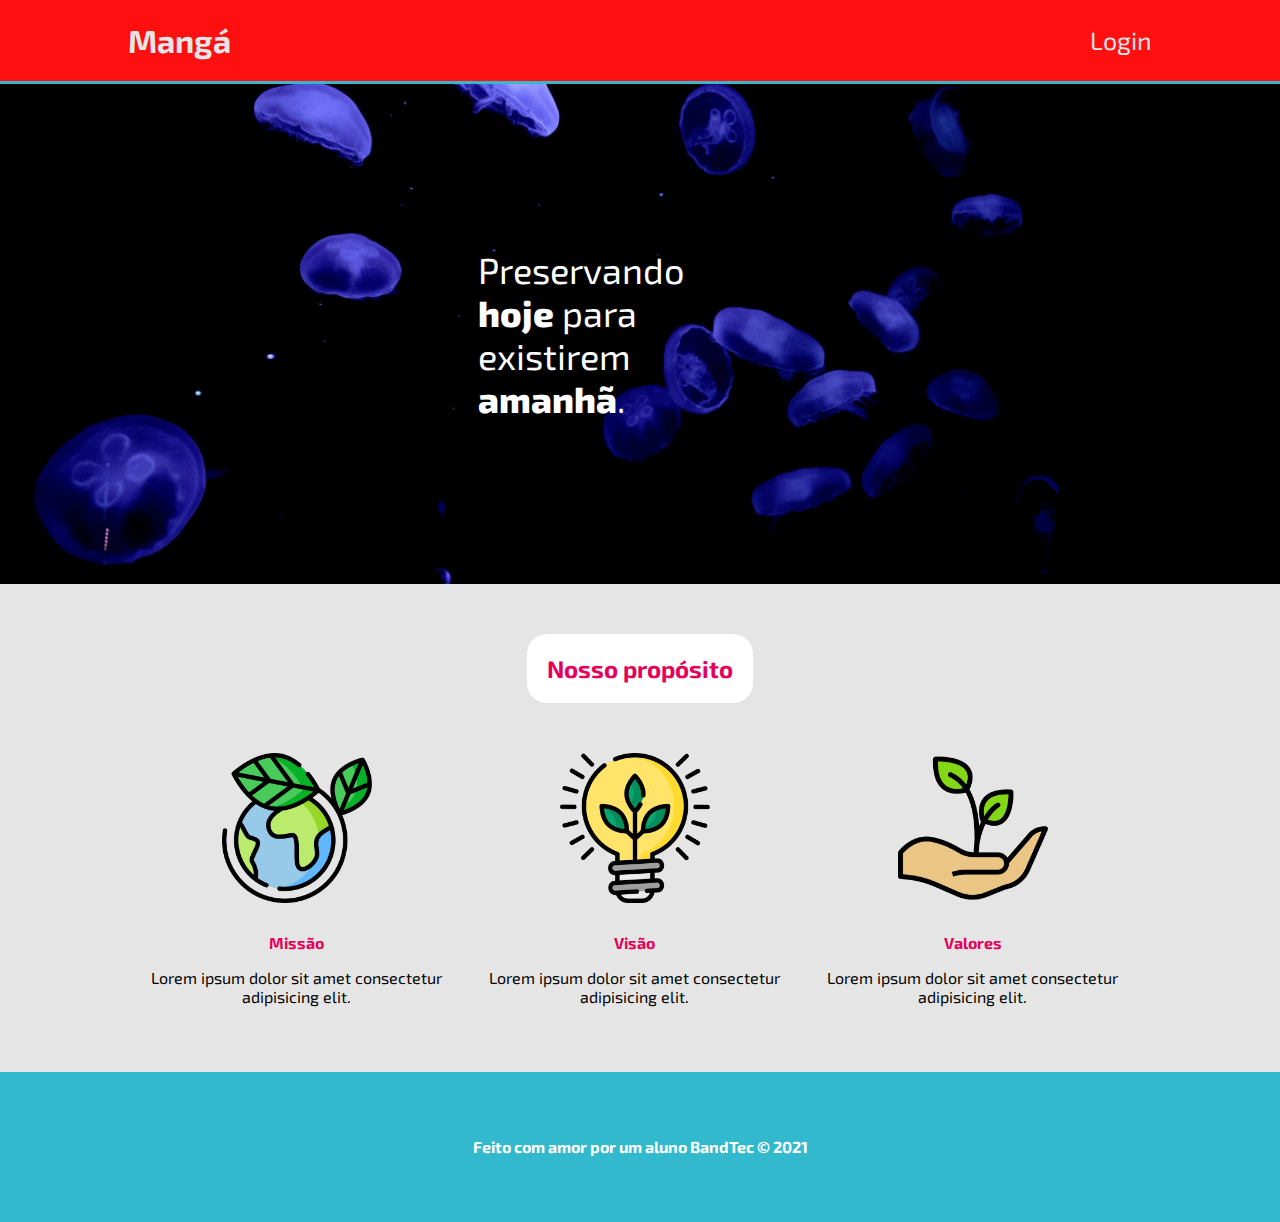
<file: Nova pasta/Nova pasta/api-site/public/index.html>
<!DOCTYPE html>
<html lang="en">

<head>
    <meta charset="UTF-8">
    <meta http-equiv="X-UA-Compatible" content="IE=edge">
    <meta name="viewport" content="width=device-width, initial-scale=1.0">

    <title>AcquaTec | Página Inicial</title>

    <script src="./js/funcoes.js"></script>

    <!-- <link rel="icon" href="./assets/icon/favicon.ico"> -->
    <link rel="stylesheet" href="./css/style.css">
    <link rel="preconnect" href="https://fonts.gstatic.com">
    <link
        href="https://fonts.googleapis.com/css2?family=Exo+2:ital,wght@0,100;0,200;0,300;0,400;0,500;0,600;0,700;0,800;0,900;1,100;1,200;1,300;1,400;1,500;1,600;1,700;1,800;1,900&display=swap"
        rel="stylesheet">
</head>

<body>
    <div class="header">
        <div class="container">
            <h1>Mangá</h1>
            <ul class="navbar">
                <li>
                    <a href="./login.html">Login</a>
                </li>
            </ul>
        </div>
    </div>

    <div class="banner">
        <div class="container">
            <p>
                Preservando <span>hoje</span> para existirem <span>amanhã</span>.
            </p>
        </div>
    </div>

    <div class="social">
        <div class="container">

            <div class="titulo">
                <h2>Nosso propósito</h2>
            </div>
            <div class="boxes">
                <div class="box">
                    <img src="./assets/imgs/planet-earth_color.png" alt="icone da missão">
                    <h4>Missão</h4>
                    <p>Lorem ipsum dolor sit amet consectetur adipisicing elit.</p>
                </div>

                <div class="box">
                    <img src="./assets/imgs/lightbulb_color.png" alt="icone da visão">
                    <h4>Visão</h4>
                    <p>Lorem ipsum dolor sit amet consectetur adipisicing elit.</p>
                </div>

                <div class="box">
                    <img src="./assets/imgs/growth_color.png" alt="icone dos valores">
                    <h4>Valores</h4>
                    <p>Lorem ipsum dolor sit amet consectetur adipisicing elit.</p>
                </div>
            </div>
        </div>


    </div>

    <div class="footer">
        <div class="container">
            <h4>Feito com amor por um aluno BandTec &copy; 2021</h4>
        </div>
    </div>
</body>

</html>
</file>
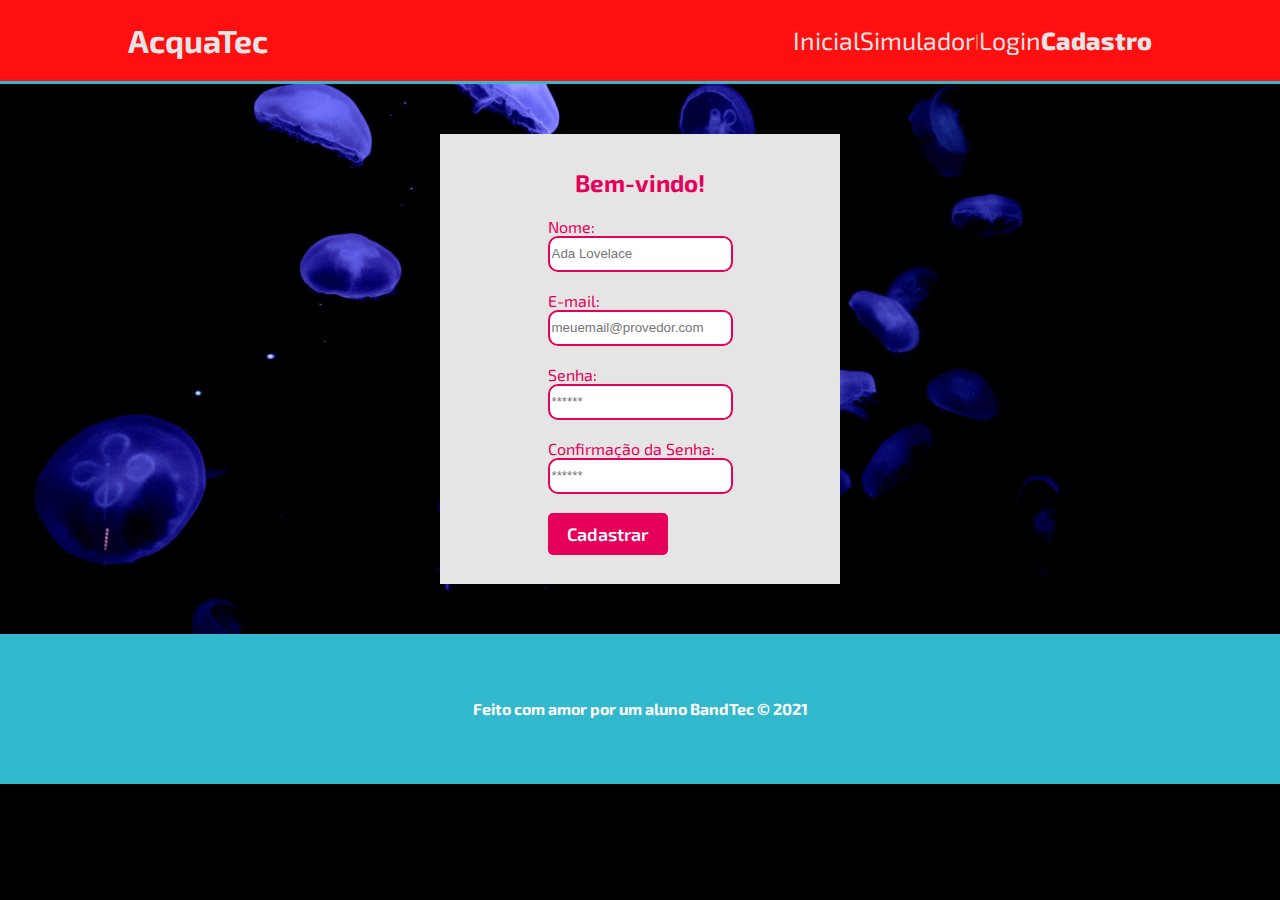
<file: Nova pasta/Nova pasta/api-site/public/cadastro.html>
<!DOCTYPE html>
<html lang="pt-br">

<head>
    <meta charset="UTF-8">
    <meta http-equiv="X-UA-Compatible" content="IE=edge">
    <meta name="viewport" content="width=device-width, initial-scale=1.0">

    <title>AcquaTec | Cadastro</title>


    <script src="./js/funcoes.js"></script>


    <!-- <link rel="icon" href="./assets/icon/favicon.ico"> -->
    <link rel="stylesheet" href="./css/style.css">
    <link rel="preconnect" href="https://fonts.gstatic.com">
    <link
        href="https://fonts.googleapis.com/css2?family=Exo+2:ital,wght@0,100;0,200;0,300;0,400;0,500;0,600;0,700;0,800;0,900;1,100;1,200;1,300;1,400;1,500;1,600;1,700;1,800;1,900&display=swap"
        rel="stylesheet">
</head>

<body>

    <!--header inicio-->
    <div class="header">
        <div class="container">
            <h1>AcquaTec</h1>
            <ul class="navbar">
                <li>
                    <a href="./index.html">
                        Inicial
                    </a>
                </li>
                <li>
                    <a href="./simulador.html">Simulador</a>
                </li>
                <li>|</li>
                <li>
                    <a href="./login.html">Login</a>
                </li>
                <li class="agora">
                    <a href="./cadastro.html">Cadastro</a>
                </li>
            </ul>
        </div>
    </div>
    <!--header fim-->

    <div class="banner-login ">
        <div class="container ">
            <div class="card medio">
                <h2>Bem-vindo!</h2>
                <div class="formulario">
                    <div id="form_cadastro">
                        Nome:
                        <br>
                        <input id="nome_input" type="text" placeholder="Ada Lovelace">
                        <br>
                        <br>
                        E-mail:
                        <br>
                        <input id="email_input" type="text" placeholder="meuemail@provedor.com">
                        <br>
                        <br>
                        Senha:
                        <br>
                        <input id="senha_input" type="password" placeholder="******">
                        <br>
                        <br>
                        Confirmação da Senha:
                        <br>
                        <input id="confirmacao_senha_input" type="password" placeholder="******">
                        <br>
                        <br>
                        <button class="btn" onclick="cadastrar()">Cadastrar</button>
                    </div>
                </div>
                <div id="div_aguardar" class="loading-div">
                    <img src="./assets/circle-loading.gif" id="loading-gif">
                </div>

                <div id="div_erros_login">

                </div>
            </div>
        </div>
    </div>

    <!--footer inicio-->
    <div class="footer">
        <div class="container">
            <h4>Feito com amor por um aluno BandTec &copy; 2021</h4>
        </div>
    </div>
    <!--footer fim-->


</body>

</html>

<script>

    function cadastrar() {
        aguardar();

        var nomeVar = nome_input.value;
        var emailVar = email_input.value;
        var senhaVar = senha_input.value;
        var confirmacaoSenhaVar = confirmacao_senha_input.value;

        if (nomeVar == "" || emailVar == "" || senhaVar == "" || confirmacaoSenhaVar == "") {

            window.alert("Preencha todos os campos para prosseguir!");
            if (nomeVar == "") {
                console.log('nome está em branco')
            }
            if (emailVar == "") {
                console.log('email está em branco')
            }
            if (senhaVar == "") {
                console.log('senha está em branco')
            }
            if (confirmacaoSenhaVar == "") {
                console.log('confirmacaoSenha está em branco')
            }
            finalizarAguardar();
            return false;
        }

        if (emailVar.indexOf("@") == -1 || emailVar.indexOf(".com") == -1) {
            window.alert("Ops, e-mail inválido! Verifique e tente novamente.");
            finalizarAguardar();
            return false;
        }

        if (senhaVar != confirmacaoSenhaVar) {
            window.alert("As senhas inseridas devem ser iguais para prosseguir!");
            finalizarAguardar();
            return false;
        }

        fetch("/usuarios/cadastrar", {
            method: "POST",
            headers: {
                "Content-Type": "application/json"
            },
            body: JSON.stringify({
                nomeServer: nomeVar,
                emailServer: emailVar,
                senhaServer: senhaVar
            })
        }).then(function (resposta) {

            console.log("resposta: ", resposta);

            if (resposta.ok) {
                window.alert("Cadastro realizado com sucesso!");
                window.location = "login.html";
                limparFormulario();
                finalizarAguardar();
            } else {
                throw ("Houve um erro ao tentar realizar o cadastro!");
            }
        }).catch(function (resposta) {
            console.log(`#ERRO: ${resposta}`);
            finalizarAguardar();
        });

        return false;
    }

</script>
</file>
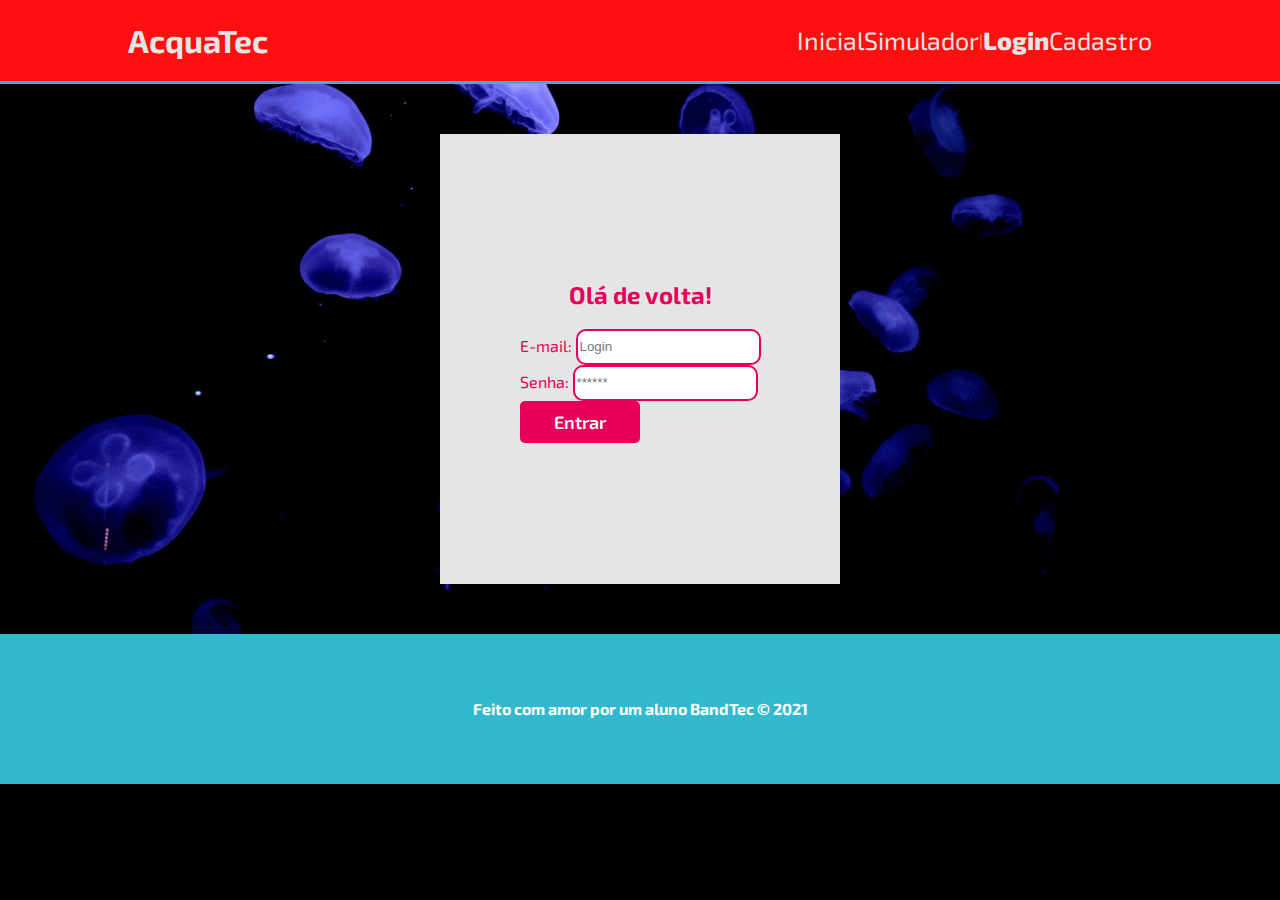
<file: Nova pasta/Nova pasta/api-site/public/login.html>
<!DOCTYPE html>
<html lang="pt-br">

<head>
    <meta charset="UTF-8">
    <meta http-equiv="X-UA-Compatible" content="IE=edge">
    <meta name="viewport" content="width=device-width, initial-scale=1.0">

    <title>AcquaTec | Login</title>

    <script src="./js/funcoes.js"></script>

    <!-- <link rel="icon" href="./assets/icon/favicon.ico"> -->
    <link rel="stylesheet" href="./css/style.css">
    <link rel="preconnect" href="https://fonts.gstatic.com">
    <link
        href="https://fonts.googleapis.com/css2?family=Exo+2:ital,wght@0,100;0,200;0,300;0,400;0,500;0,600;0,700;0,800;0,900;1,100;1,200;1,300;1,400;1,500;1,600;1,700;1,800;1,900&display=swap"
        rel="stylesheet">
</head>

<body>

    <!--Header-->

    <div class="header">
        <div class="container">
            <h1>AcquaTec</h1>
            <ul class="navbar">
                <li>
                    <a href="./index.html">
                        Inicial
                    </a>
                </li>
                <li>
                    <a href="./simulador.html">Simulador</a>
                </li>
                <li>|</li>
                <li class="agora">
                    <a href="./login.html">Login</a>
                </li>
                <li>
                    <a href="./cadastro.html">Cadastro</a>
                </li>
            </ul>
        </div>
    </div>


    <div class="banner-login">
        <div class="container">
            <div class="card medio">
                <h2>Olá de volta!</h2>
                <div class="formulario">
                    <div>
                        E-mail:
                        <input id="email_input" type="text" placeholder="Login">
                        <br>
                        Senha:
                        <input id="senha_input" type="password" placeholder="******">
                        <br>
                        <button class="btn" onclick="entrar()">Entrar</button>
                    </div>


                </div>

                <div id="div_aguardar" class="loading-div">
                    <img src="./assets/circle-loading.gif" id="loading-gif">
                </div>

                <div id="div_erros_login">

                </div>
            </div>
        </div>
    </div>

    <!--footer inicio-->
    <div class="footer">
        <div class="container">
            <h4>Feito com amor por um aluno BandTec &copy; 2021</h4>
        </div>
    </div>

</body>

</html>

<script>
    function entrar() {
        aguardar();

        var emailVar = email_input.value;
        var senhaVar = senha_input.value;

        console.log("FORM LOGIN: ", emailVar);
        console.log("FORM SENHA: ", senhaVar);

        // TODO: VERIFICAR AS VALIDAÇÕES QUE ELES ESTÃO APRENDENDO EM ALGORITMOS 
        if (emailVar == "" || senhaVar == "") {
            window.alert("Preencha todos os campos para prosseguir!");
            finalizarAguardar();
            return false;
        }

        if (emailVar.indexOf("@") == -1 || emailVar.indexOf(".com") == -1) {
            window.alert("Ops, e-mail inválido! Verifique e tente novamente.");
            finalizarAguardar();
            return false;
        }

        fetch("/usuarios/autenticar", {
            method: "POST",
            headers: {
                "Content-Type": "application/json"
            },
            body: JSON.stringify({
                emailServer: emailVar,
                senhaServer: senhaVar
            })
        }).then(function (resposta) {
            console.log("ESTOU NO THEN DO entrar()!")

            if (resposta.ok) {
                console.log(resposta);

                resposta.json().then(json => {
                    console.log(json);
                    console.log(JSON.stringify(json));

                    sessionStorage.EMAIL_USUARIO = json.email;
                    sessionStorage.NOME_USUARIO = json.nome;
                    sessionStorage.ID_USUARIO = json.id;

                    setTimeout(function () {
                        window.location = "./dashboard/cards.html";
                    }, 1000); // apenas para exibir o loading

                });

            } else {

                console.log("Houve um erro ao tentar realizar o login!");

                resposta.text().then(texto => {
                    console.error(texto);
                    finalizarAguardar(texto);
                });
            }

        }).catch(function (erro) {
            console.log(erro);
        })

        return false;
    }

</script>
</file>
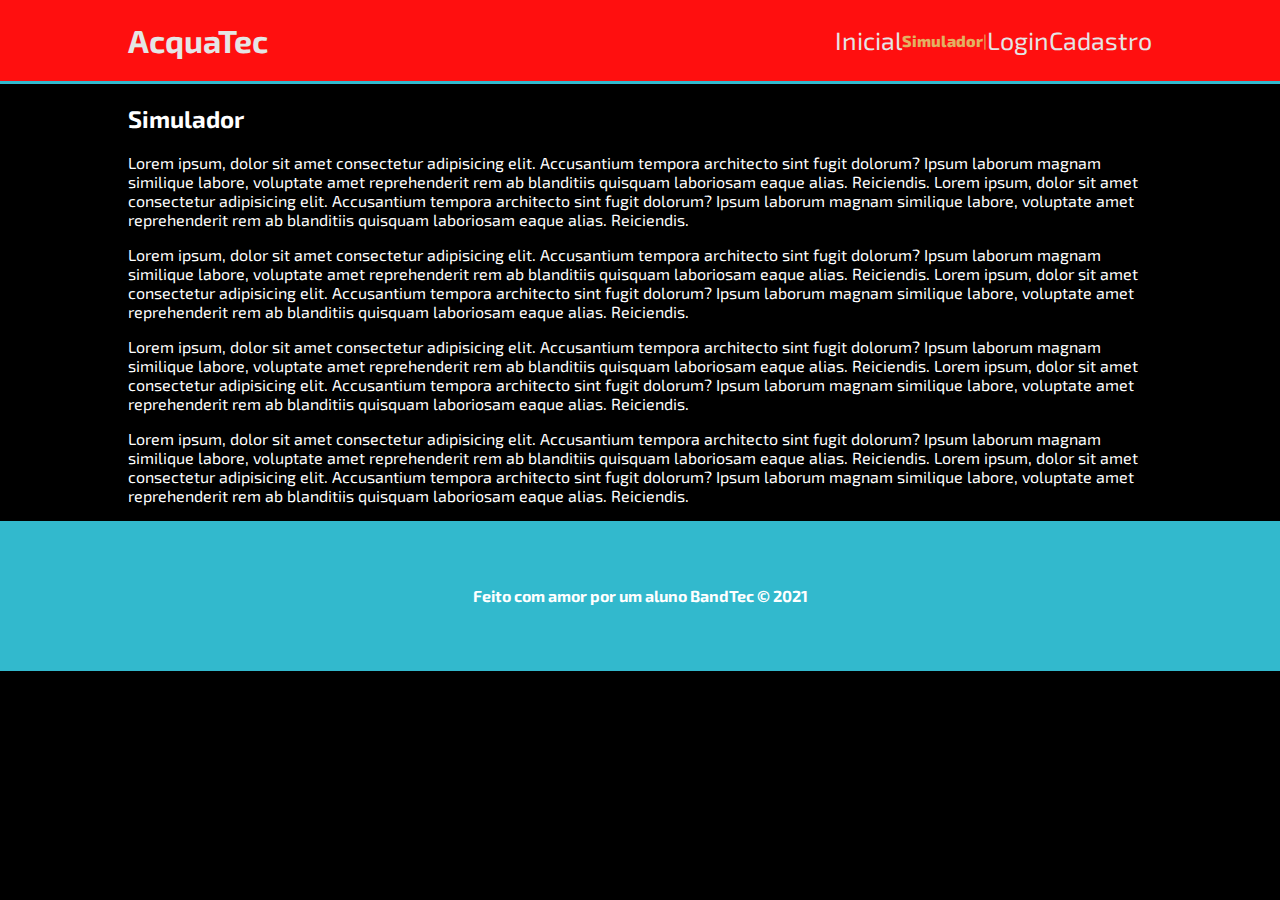
<file: Nova pasta/Nova pasta/api-site/public/simulador.html>
<!DOCTYPE html>
<html lang="pt-br">

<head>
    <meta charset="UTF-8">
    <meta http-equiv="X-UA-Compatible" content="IE=edge">
    <meta name="viewport" content="width=device-width, initial-scale=1.0">

    <title>AcquaTec | Simulador</title>

    <script src="./js/funcoes.js"></script>

    <!-- <link rel="icon" href="./assets/icon/favicon.ico"> -->
    <link rel="stylesheet" href="./css/style.css">
    <link rel="preconnect" href="https://fonts.gstatic.com">
    <link
        href="https://fonts.googleapis.com/css2?family=Exo+2:ital,wght@0,100;0,200;0,300;0,400;0,500;0,600;0,700;0,800;0,900;1,100;1,200;1,300;1,400;1,500;1,600;1,700;1,800;1,900&display=swap"
        rel="stylesheet">
</head>

<body>

    <!--header inicio-->
    <div class="header">
        <div class="container">
            <h1>AcquaTec</h1>
            <ul class="navbar">
                <li>
                    <a href="./index.html">Inicial</a>
                </li>
                <li class="agora">Simulador</li>
                <li>|</li>
                <li>
                    <a href="./login.html">Login</a>
                </li>
                <li>
                    <a href="./login.html">Cadastro</a>
                </li>
            </ul>
        </div>
    </div>


    <!-- simulador inicio -->
    <div class="simulador">
        <div class="container">
            <h2>Simulador</h2>
            <p>Lorem ipsum, dolor sit amet consectetur adipisicing elit. Accusantium tempora architecto sint fugit
                dolorum? Ipsum laborum magnam similique labore, voluptate amet reprehenderit rem ab blanditiis quisquam
                laboriosam eaque alias. Reiciendis. Lorem ipsum, dolor sit amet consectetur adipisicing elit.
                Accusantium tempora architecto sint fugit dolorum? Ipsum laborum magnam similique labore, voluptate amet
                reprehenderit rem ab blanditiis quisquam laboriosam eaque alias. Reiciendis.</p>
            <p>Lorem ipsum, dolor sit amet consectetur adipisicing elit. Accusantium tempora architecto sint fugit
                dolorum? Ipsum laborum magnam similique labore, voluptate amet reprehenderit rem ab blanditiis quisquam
                laboriosam eaque alias. Reiciendis. Lorem ipsum, dolor sit amet consectetur adipisicing elit.
                Accusantium tempora architecto sint fugit dolorum? Ipsum laborum magnam similique labore, voluptate amet
                reprehenderit rem ab blanditiis quisquam laboriosam eaque alias. Reiciendis.</p>
            <p>Lorem ipsum, dolor sit amet consectetur adipisicing elit. Accusantium tempora architecto sint fugit
                dolorum? Ipsum laborum magnam similique labore, voluptate amet reprehenderit rem ab blanditiis quisquam
                laboriosam eaque alias. Reiciendis. Lorem ipsum, dolor sit amet consectetur adipisicing elit.
                Accusantium tempora architecto sint fugit dolorum? Ipsum laborum magnam similique labore, voluptate amet
                reprehenderit rem ab blanditiis quisquam laboriosam eaque alias. Reiciendis.</p>
            <p>Lorem ipsum, dolor sit amet consectetur adipisicing elit. Accusantium tempora architecto sint fugit
                dolorum? Ipsum laborum magnam similique labore, voluptate amet reprehenderit rem ab blanditiis quisquam
                laboriosam eaque alias. Reiciendis. Lorem ipsum, dolor sit amet consectetur adipisicing elit.
                Accusantium tempora architecto sint fugit dolorum? Ipsum laborum magnam similique labore, voluptate amet
                reprehenderit rem ab blanditiis quisquam laboriosam eaque alias. Reiciendis.</p>

        </div>
    </div>
    <!-- simulador fim -->

    <!--footer inicio-->
    <div class="footer">
        <div class="container">
            <h4>Feito com amor por um aluno BandTec &copy; 2021</h4>
        </div>
    </div>
    <!--footer fim-->


</body>

</html>
</file>
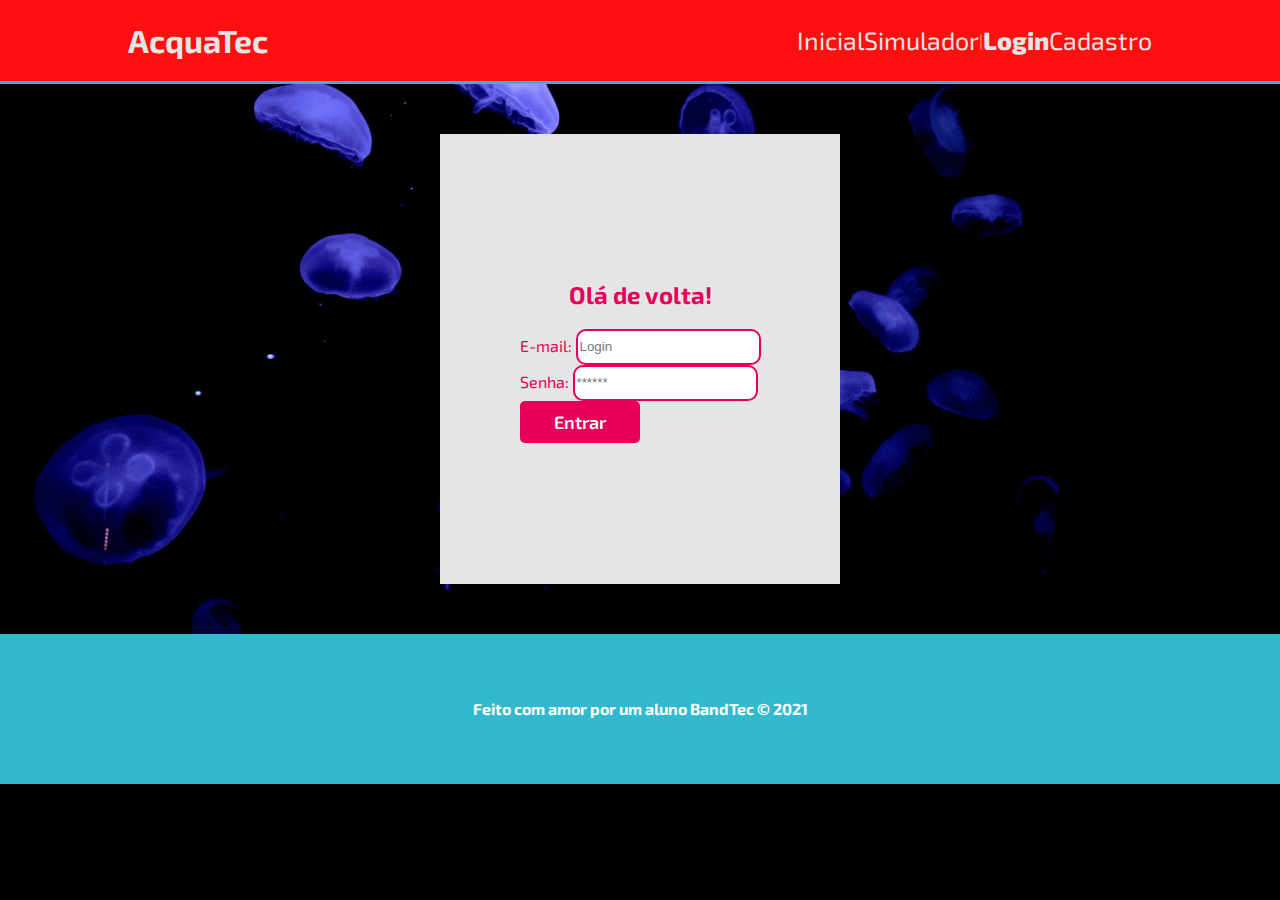
<file: Nova pasta/Nova pasta/api-site/public/dashboard/cards.html>
<!DOCTYPE html>
<html lang="pt-br">

<head>
    <link rel="shortcut icon" href="../assets/icon/favicon.ico" type="image/x-icon">
    <meta charset="UTF-8">
    <meta http-equiv="X-UA-Compatible" content="IE=edge">
    <meta name="viewport" content="width=device-width, initial-scale=1.0">
    <title>AcquaTec | Tempo Real</title>

    <link rel="stylesheet" href="../css/style.css">
    <link rel="stylesheet" href="dashboards.css">

    <script src="../js/funcoes.js"></script>
    <link rel="preconnect" href="https://fonts.gstatic.com">
    <link
        href="https://fonts.googleapis.com/css2?family=Exo+2:ital,wght@0,100;0,200;0,300;0,400;0,500;0,600;0,700;0,800;0,900;1,100;1,200;1,300;1,400;1,500;1,600;1,700;1,800;1,900&display=swap"
        rel="stylesheet">
</head>

<body onload="validarSessao()">

    <div class="janela">


        <div class="header-left dash-header">

            <h1>AcquaTec</h1>

            <div class="hello">
                <h3>Olá, <span id="b_usuario">usuário</span>!</h3>
            </div>

            <div class="btn-nav">
                <h3>Aquários</h3>
            </div>

            <div class="btn-nav-white">
                <a href="./dashboard.html">
                    <h3>Gráficos</h3>
                </a>
            </div>

            <div class="btn-nav-white">
                <a href="./mural.html">
                    <h3>Mural de Avisos</h3>
                </a>
            </div>

            <div class="btn-logout" onclick="limparSessao()">
                <h3>Sair</h3>
            </div>

        </div>

        <div class="dash">
            <div class="regua">
                <div class="item-regua perigo-frio">
                    <h4>Perigo</h4>
                    <h2>0°C</h2>
                </div>
                <div class="item-regua alerta-frio">
                    <h4>Alerta</h4>
                    <h2>0°C</h2>
                </div>
                <div class="item-regua ideal">
                    <h4>Ideal</h4>
                    <h2>0°C</h2>
                </div>
                <div class="item-regua alerta-quente">
                    <h4>Alerta</h4>
                    <h2>0°C</h2>
                </div>
                <div class="item-regua perigo-quente">
                    <h4>Perigo</h4>
                    <h2>0°C</h2>
                </div>
            </div>

            <div class="cards">
                <div class="card">
                    <h1>Aquário 1</h1>
                    <div class="temperatura">
                        <p id="temp_aquario_1">-°C</p>
                    </div>
                    <div class="cor-alerta" id="card_1"></div>
                </div>
                <div class="card">
                    <h1>Aquário 1</h1>
                    <div class="temperatura">
                        <p id="temp_aquario_2">-°C</p>
                    </div>
                    <div class="cor-alerta" id="card_2"></div>

                </div>
                <div class="card">
                    <h1>Aquário 1</h1>
                    <div class="temperatura">
                        <p id="temp_aquario_3">-°C</p>
                    </div>
                    <div class="cor-alerta ideal" id="card_3"></div>
                </div>
                <div class="card">
                    <h1>Aquário 1</h1>
                    <div class="temperatura">
                        <p id="temp_aquario_4">-°C</p>
                    </div>
                    <div class="cor-alerta" id="card_4"></div>
                </div>

            </div>

        </div>
    </div>


</body>

<script>

    function atualizacaoPeriodica() {
        obterdados(1);
        obterdados(2);
        obterdados(3);
        obterdados(4);
        setTimeout(atualizacaoPeriodica, 5000);
    }

    function obterdados(idAquario) {
        fetch(`/medidas/tempo-real/${idAquario}`)
            .then(resposta => {

                if (resposta.ok) {
                    resposta.json().then(resposta => {

                        console.log(`Dados recebidos: ${JSON.stringify(resposta)}`);

                        var dados = {
                            temperatura: resposta[0].temperatura,
                        }

                        alertar(resposta[0].temperatura, idAquario);
                    });
                } else {

                    console.error('Nenhum dado encontrado ou erro na API');
                }
            })
            .catch(function (error) {
                console.error(`Erro na obtenção dos dados do aquario p/ gráfico: ${error.message}`);
            });
    }

    function alertar(temperatura, idAquario) {
        var limites = {
            muito_quente: 25,
            quente: 22,
            ideal: 20,
            frio: 10,
            muito_frio: 5
        };

        var classe_temperatura = 'cor-alerta';

        if (temperatura >= limites.muito_quente) {
            classe_temperatura = 'cor-alerta perigo-quente';
            console.log("caiu no 1")
        }
        else if (temperatura < limites.muito_quente && temperatura >= limites.quente) {
            classe_temperatura = 'cor-alerta alerta-quente';
            console.log("caiu no 2")
        }
        else if (temperatura < limites.quente && temperatura > limites.frio) {
            classe_temperatura = 'cor-alerta ideal';
            console.log("caiu no 3")
        }
        else if (temperatura <= limites.frio && temperatura > limites.muito_frio) {
            classe_temperatura = 'cor-alerta alerta-frio';
            console.log("caiu no 4")
        }
        else if (temperatura < limites.min_temperatura) {
            classe_temperatura = 'cor-alerta perigo-frio';
            console.log("caiu no 5")
        }

        var card;

        if (idAquario == 1) {
            temp_aquario_1.innerHTML = temperatura + "°C";
            card = card_1
        } else if (idAquario == 2) {
            temp_aquario_2.innerHTML = temperatura + "°C";
            card = card_2
        } else if (idAquario == 3) {
            temp_aquario_3.innerHTML = temperatura + "°C";
            card = card_3
        } else if (idAquario == 4) {
            temp_aquario_4.innerHTML = temperatura + "°C";
            card = card_4
        }

        // alterando
        card.className = classe_temperatura;

    }

</script>

</html>
</file>
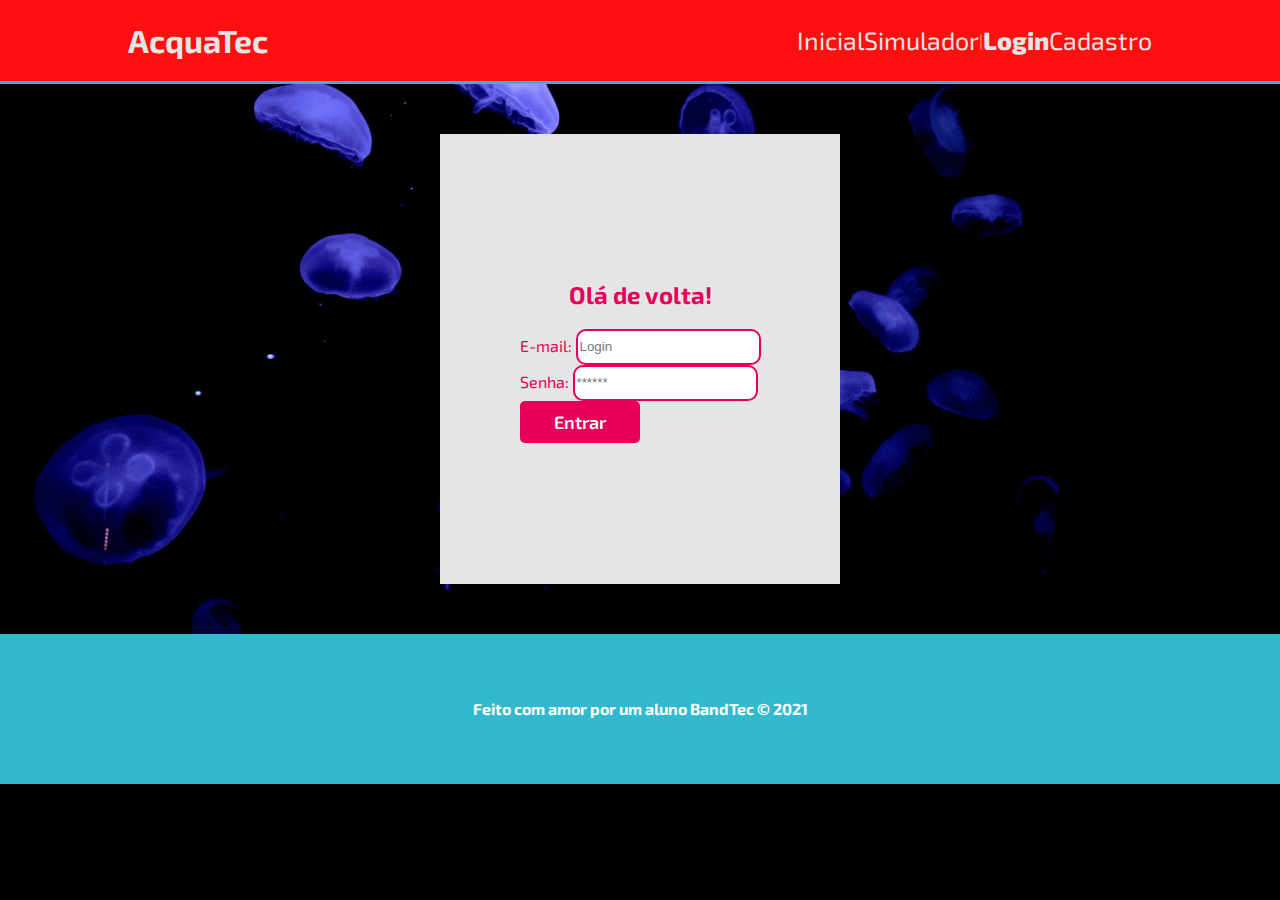
<file: Nova pasta/Nova pasta/api-site/public/dashboard/edicao-aviso.html>
<!DOCTYPE html>
<html lang="pt-br">

<head>
    <link rel="shortcut icon" href="../assets/icon/favicon.ico" type="image/x-icon">
    <meta charset="UTF-8">
    <meta http-equiv="X-UA-Compatible" content="IE=edge">
    <meta name="viewport" content="width=device-width, initial-scale=1.0">
    <title>AcquaTec | Página Inicial</title>

    <link rel="stylesheet" href="../css/style.css">
    <link rel="stylesheet" href="./dashboards.css">
    <script src="../js/funcoes.js"></script>

    <link rel="preconnect" href="https://fonts.gstatic.com">
    <link
        href="https://fonts.googleapis.com/css2?family=Exo+2:ital,wght@0,100;0,200;0,300;0,400;0,500;0,600;0,700;0,800;0,900;1,100;1,200;1,300;1,400;1,500;1,600;1,700;1,800;1,900&display=swap"
        rel="stylesheet">
</head>

<body onload="validarSessao(), listarInfosDeUm()" style="background-color: #161618;">
    <!-- <body onload="validarSessao()"> -->

    <div class="janela">


        <div class="header-left">

            <h1>AcquaTec</h1>

            <div class="hello">
                <h3>Olá, <span id="b_usuario">usuário</span>!</h3>
            </div>

            <div class="btn-nav-white">
                <a href="cards.html">
                    <h3>Aquários</h3>
                </a>
            </div>

            <div class="btn-nav-white">
                <a href="./dashboard.html">
                    <h3>Gráficos</h3>
                </a>
            </div>

            <div class="btn-nav-white">
                <a href="./mural.html">
                    <h3>Mural de Avisos</h3>
                </a>
            </div>

            <div class="btn-logout" onclick="limparSessao()">
                <h3>Sair</h3>
            </div>

        </div>

        <div class="dash-right">

            <div class="avisos">
                <div class="container">
                    <h1>Editar um aviso</h1>
                    <div class="div-form">
                        <form id="form_postagem" method="put" onsubmit="return editar()">
                            <label>
                                ID:
                                <br>
                                <input id="input_id" maxlength="100" type="text" style="color: rgb(196, 196, 196)"
                                    disabled>
                            </label>
                            <label>
                                Autor:
                                <br>
                                <input id="input_nome" maxlength="100" type="text" style="color: rgb(196, 196, 196)"
                                    disabled>
                            </label>
                            <label>
                                Título:
                                <br>
                                <input id="input_titulo" maxlength="100" type="text" style="color: rgb(196, 196, 196)"
                                    disabled>
                            </label>
                            <br>
                            <label>
                                Descrição (máximo de 250 caracteres):
                                <br>
                                <textarea name="descricao" id="textarea_descricao" maxlength="250" rows="5"></textarea>
                            </label>
                            <br>
                            <button>Editar</button>
                        </form>
                    </div>

                </div>
            </div>






        </div>
    </div>




</body>

</html>

<script>
    function listarInfosDeUm() {
        console.log("Criar função de trazer informações de post escolhido");
    }

    function editar() {
        console.log("Clicou em editar");
    }

</script>
</file>
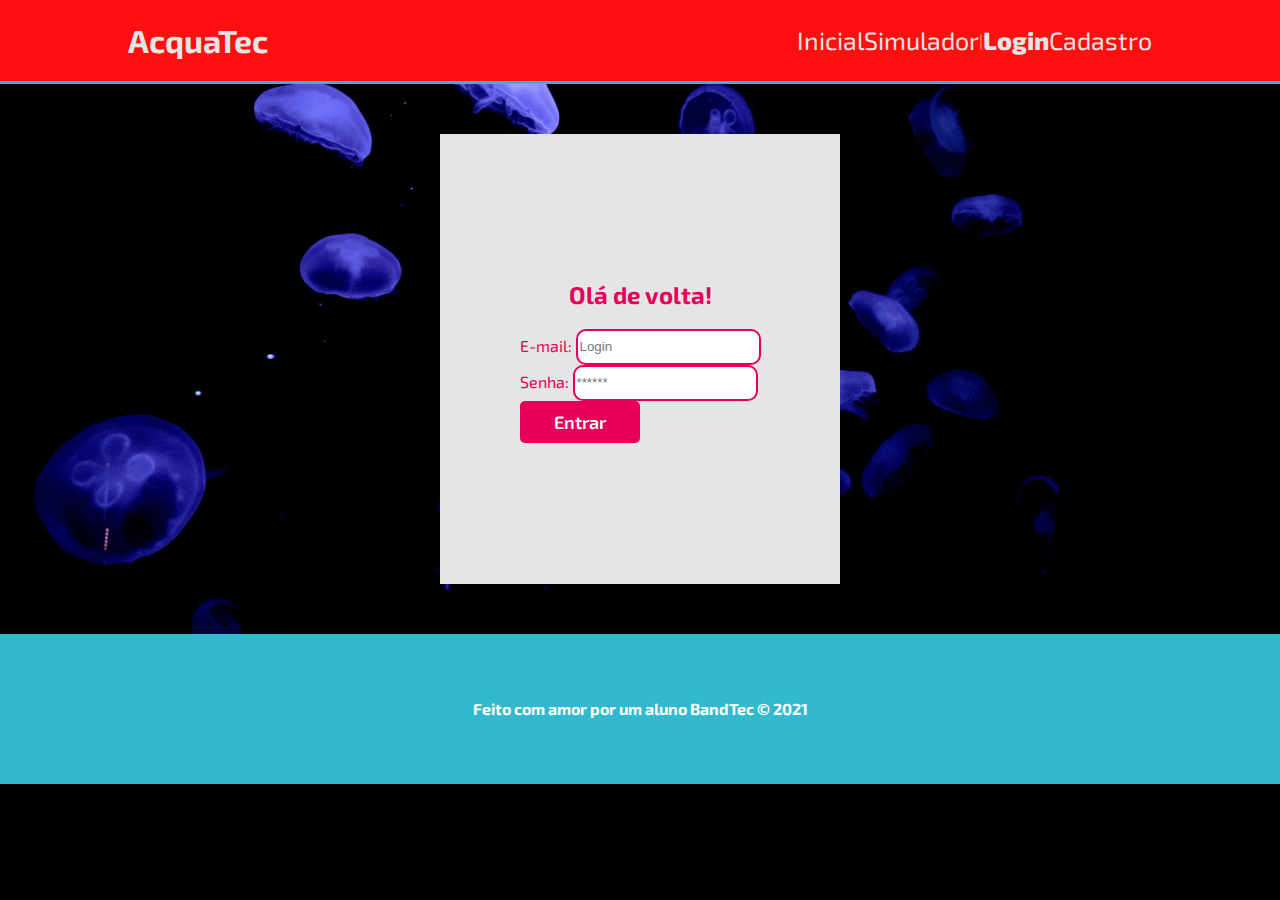
<file: Nova pasta/Nova pasta/api-site/public/dashboard/mural.html>
<!DOCTYPE html>
<html lang="pt-br">

<head>
    <link rel="shortcut icon" href="../assets/icon/favicon.ico" type="image/x-icon">
    <meta charset="UTF-8">
    <meta http-equiv="X-UA-Compatible" content="IE=edge">
    <meta name="viewport" content="width=device-width, initial-scale=1.0">
    <title>AcquaTec | Avisos</title>

    <link rel="stylesheet" href="../css/style.css">
    <link rel="stylesheet" href="./dashboards.css">
    <script src="../js/funcoes.js"></script>

    <link rel="preconnect" href="https://fonts.gstatic.com">
    <link
        href="https://fonts.googleapis.com/css2?family=Exo+2:ital,wght@0,100;0,200;0,300;0,400;0,500;0,600;0,700;0,800;0,900;1,100;1,200;1,300;1,400;1,500;1,600;1,700;1,800;1,900&display=swap"
        rel="stylesheet">
</head>

<body onload="validarSessao(), atualizarFeed()" style="background-color: #161618;">
    <!-- <body onload="validarSessao()"> -->

    <div class="janela">


        <div class="header-left">

            <h1>AcquaTec</h1>

            <div class="hello">
                <h3>Olá, <span id="b_usuario">usuário</span>!</h3>
            </div>

            <div class="btn-nav-white">
                <a href="cards.html">
                    <h3>Aquários</h3>
                </a>
            </div>

            <div class="btn-nav-white">
                <a href="./dashboard.html">
                    <h3>Gráficos</h3>
                </a>
            </div>

            <div class="btn-nav">
                <h3>Mural de Avisos</h3>
            </div>

            <div class="btn-logout" onclick="limparSessao()">
                <h3>Sair</h3>
            </div>

        </div>

        <div class="dash-right">

            <div class="avisos">
                <div class="container">
                    <h1>Publicar um aviso</h1>
                    <div class="div-form">
                        <form id="form_postagem" method="post" onsubmit="return publicar()">
                            <label>
                                Título:
                                <br>
                                <input name="titulo" id="titulo" maxlength="100" type="text">
                            </label>
                            <br>
                            <label>
                                Descrição (máximo de 250 caracteres):
                                <br>
                                <textarea name="descricao" id="textarea_descricao" maxlength="250" rows="5"></textarea>
                            </label>
                            <br>
                            <button>Enviar</button>
                        </form>
                    </div>
                    <h1>Mural de Avisos</h1>
                    <div class="div-results">
                        <div id="feed_container" class="feed-container">
                        </div>
                    </div>
                </div>
            </div>




            <!-- MODAL -->
            <!-- <div id="div_modal" class="div-modal">
                <div id="modal_backdrop" onclick="fecharModal()" class="modal-backdrop">
                </div>
                <div id="modal_container" class="modal-container">
                    <button class="btn-fechar-modal" onclick="fecharModal()">X</button>
                </div>
            </div> -->

            <!-- AGUARDAR -->
            <!-- <div id="div_aguardar" class="div-aguardar">
                <img src="./assets/aguarde-pink3.gif" id="img_aguarde">
            </div>  -->

        </div>
    </div>




</body>

</html>

<script>

    function limparFormulario() {
        document.getElementById("form_postagem").reset();
    }

    function publicar() {
        var idUsuario = sessionStorage.ID_USUARIO;

        var corpo = {
            titulo: form_postagem.titulo.value,
            descricao: form_postagem.descricao.value
        }

        fetch(`/avisos/publicar/${idUsuario}`, {
            method: "post",
            headers: {
                "Content-Type": "application/json"
            },
            body: JSON.stringify(corpo)
        }).then(function (resposta) {

            console.log("resposta: ", resposta);

            if (resposta.ok) {
                window.alert("Post realizado com sucesso pelo usuario de ID: " + idUsuario + "!");
                window.location = "/dashboard/mural.html";
                limparFormulario();
                finalizarAguardar();
            } else if (resposta.status == 404) {
                window.alert("Deu 404!");
            } else {
                throw ("Houve um erro ao tentar realizar a postagem! Código da resposta: " + resposta.status);
            }
        }).catch(function (resposta) {
            console.log(`#ERRO: ${resposta}`);
            finalizarAguardar();
        });

        return false;

    }

    function editar(idAviso) {
        sessionStorage.ID_POSTAGEM_EDITANDO = idAviso;
        console.log("cliquei em editar - " + idAviso);
        window.alert("Você será redirecionado à página de edição do aviso de id número: " + idAviso);
        window.location = "/dashboard/edicao-aviso.html"

    }

    function deletar(idAviso) {
        console.log("Criar função de apagar post escolhido - ID" + idAviso);

    }

    function atualizarFeed() {
        //aguardar();
        fetch("/avisos/listar").then(function (resposta) {
            if (resposta.ok) {
                if (resposta.status == 204) {
                    var feed = document.getElementById("feed_container");
                    var mensagem = document.createElement("span");
                    mensagem.innerHTML = "Nenhum resultado encontrado."
                    feed.appendChild(mensagem);
                    throw "Nenhum resultado encontrado!!";
                }

                resposta.json().then(function (resposta) {
                    console.log("Dados recebidos: ", JSON.stringify(resposta));

                    var feed = document.getElementById("feed_container");
                    feed.innerHTML = "";
                    for (let i = 0; i < resposta.length; i++) {
                        var publicacao = resposta[i];

                        // criando e manipulando elementos do HTML via JavaScript
                        var divPublicacao = document.createElement("div");
                        var spanID = document.createElement("span");
                        var spanTitulo = document.createElement("span");
                        var spanNome = document.createElement("span");
                        var divDescricao = document.createElement("div");
                        var divButtons = document.createElement("div");
                        var btnEditar = document.createElement("button");
                        var btnDeletar = document.createElement("button");


                        spanID.innerHTML = "ID: <b>" + publicacao.idAviso + "</b>";
                        spanTitulo.innerHTML = "Título: <b>" + publicacao.titulo + "</b>";
                        spanNome.innerHTML = "Autor: <b>" + publicacao.nome + "</b>";
                        divDescricao.innerHTML = "Descrição: <b>" + publicacao.descricao + "</b>";
                        btnEditar.innerHTML = "Editar";
                        btnDeletar.innerHTML = "Deletar";

                        divPublicacao.className = "publicacao";
                        spanTitulo.id = "inputNumero" + publicacao.idAviso;
                        spanNome.className = "publicacao-nome";
                        spanTitulo.className = "publicacao-titulo";
                        divDescricao.className = "publicacao-descricao";

                        divButtons.className = "div-buttons"

                        btnEditar.className = "publicacao-btn-editar"
                        btnEditar.id = "btnEditar" + publicacao.idAviso;
                        btnEditar.setAttribute("onclick", `editar(${publicacao.idAviso})`);

                        btnDeletar.className = "publicacao-btn-editar"
                        btnDeletar.id = "btnDeletar" + publicacao.idAviso;
                        btnDeletar.setAttribute("onclick", `deletar(${publicacao.idAviso})`);

                        divPublicacao.appendChild(spanID);
                        divPublicacao.appendChild(spanNome);
                        divPublicacao.appendChild(spanTitulo);
                        divPublicacao.appendChild(divDescricao);
                        divPublicacao.appendChild(divButtons);
                        divButtons.appendChild(btnEditar);
                        divButtons.appendChild(btnDeletar);
                        feed.appendChild(divPublicacao);
                    }

                    finalizarAguardar();
                });
            } else {
                throw ('Houve um erro na API!');
            }
        }).catch(function (resposta) {
            console.error(resposta);
            finalizarAguardar();
        });
    }

    function testar() {
        aguardar();

        var formulario = new URLSearchParams(new FormData(document.getElementById("form_postagem")));

        var divResultado = document.getElementById("div_feed");

        divResultado.appendChild(document.createTextNode(formulario.get("descricao")));
        divResultado.innerHTML = formulario.get("descricao");

        finalizarAguardar();

        return false;
    }

</script>
</file>
<file: Nova pasta/Nova pasta/api-site/public/css/style.css>
body {
  margin: 0;
  padding: 0;
  font-family: "Exo 2", "Segoe UI", Tahoma, Geneva, Verdana, sans-serif;
  /* font-family: 'Segoe UI', Tahoma, Geneva, Verdana, sans-serif; */
  background-color: black;
}

.container {
  width: 80%;
  margin: auto;
}

.header {
  color: #e5e5e5;
  background-color: #ff0f0f;
  border-bottom: 3px solid #32b9cd;
  /* border: 3px solid yellow; */
}

.header .container {
  display: flex;
  justify-content: space-between;
  /* border: 3px solid pink; */
}

.header a {
  font-size: 25px;
  color:#e5e5e5;
  background: none;
  text-decoration: none;
}
.header a:hover{
  color:#161618 ;
  background-color: chartreuse;
  border-radius: 20%;
}

.agora {
  font-weight: 800;
}

.navbar {
  width: 600px;
  display: flex;
  align-items: center;
  justify-content: end;
  list-style: none;
  color: #e3b062;
  /* border: 3px solid green; */
}

/* BANNER */

.banner {
  height: 500px;
  color: white;
  /* border: 3px solid yellow; */
  background-image: url(".././assets/imgs/bg-jelly-fish-para_outras_pags.png");
  background-size: cover;
}

.banner .container {
  /* border: 3px solid green; */
  height: 500px;
  display: flex;
  align-items: center;
}

.banner p {
  /* border: 3px solid cyan; */
  width: 50%;
  margin: 0;
  padding: 0;
  width: 280px;
  font-size: 36px;
  margin-left: 350px;
}

.banner span {
  font-weight: 800;
}

/* missao visao valores */

.social {
  background-color: #e5e5e5;
  /* border: 3px solid yellowgreen; */
  padding: 50px 0;
}

.social .container {
  display: flex;
  justify-content: space-evenly;
  flex-direction: column;
  /* border: 3px solid blue; */
}

/* usar este bloco para explicar margin e padding*/
.social .titulo {
  /* border: 3px solid pink; */
  display: flex;
  justify-content: center;
  margin-bottom: 50px;
}

.social h2 {
  display: flex;
  padding: 20px;
  background-color: white;
  border-radius: 20px;
  align-self: center;
  justify-self: center;
  text-align: center;
  color: #e6005a;
  margin: 0;
  /* border: 3px solid orange; */
}

.social .boxes {
  display: flex;
  /* border: 3px solid blue; */
}

.social .box {
  display: flex;
  flex-wrap: wrap;
  justify-content: center;
  flex-direction: column;
  text-align: center;
  width: 33%;
  /* border: 3px solid yellow; */
}

.social .box img {
  width: 150px;
  align-self: center;
}

.social .box h4 {
  color: #e6005a;
  margin-top: 30px;
}

/* FOOTER */

.footer {
  background-color: #32b9cd;
  height: 150px;
  color: white;
  margin: 0;
  padding: 0;
  display: flex;
  justify-content: center;
}

.footer .container {
  display: flex;
  justify-content: center;
}

h4 {
  margin: 0;
  padding: 0;
}

/* LOGIN */

.banner-login {
  color: white;
  height: 550px;
  /* border: 3px solid yellow; */
  background-image: url(".././assets/imgs/bg-jelly-fish-para_outras_pags.png");
  background-size: cover;
}

.banner-login .container {
  height: 550px;
  /* border: 3px solid green; */
  display: flex;
  align-items: center;
  justify-content: center;
}

.banner-login {
  color: #e6005a;
}

.banner-login .card {
  background-color: #e5e5e5;
  height: 450px;
  width: 400px;
  display: flex;
  justify-content: center;
  align-content: space-around;
  align-items: center;
  flex-direction: column;
  flex-wrap: wrap;
}

.banner-login a {
  color: white;
  text-decoration: none;
}

.banner-login #div_erros_login {
  margin-top: 15px;
}

button {
  cursor: pointer;
}

/* FORMULARIO */

input {
  height: 30px;
  border: 2px solid #e6005a;
  border-radius: 10px;
}

.btn {
  font-family: "Exo 2", sans-serif;
  border: 0;
  border-radius: 5px;
  font-weight: 600;
  font-size: 18px;
  padding: 10px 15px;
  color: white;
  background-color: #e6005a;
  width: 120px;
  align-self: center;
}

form {
  display: flex;
  flex-direction: column;
}

.loading-div {
  width: 50px;
  /* border: 3px solid pink; */
  margin: auto;
  display: none;
}

.loading-div img {
  height: 50px;
  width: 50px;
}

/* PAGINA DOS GRÁFICOS */

.janela {
  display: flex;
  width: 100vw;
  /* height: 100vh; */
}

.header-left a {
  text-decoration: none;
  color: white;
}

.header-left {
  position: fixed;
  top: 0;
  left: 0;
  z-index: 999;
  height: 100vh;
  width: 25%;
  display: flex;
  flex-direction: column;
  justify-content: space-evenly;
  align-items: center;
  border-right: 3px solid #32b9cd;
  background-color: #212124;
  /* border: 3px solid pink; */
}

.dash-right {
  display: flex;
  width: 75%;
  height: fit-content;
  background-color: #161618;
  position: relative;
  top: 0;
  left: 25%;
}

.header-left h1 {
  color: #32b9cd;
}

.hello {
  width: 100%;
  display: flex;
  justify-content: center;
}

.hello h3 {
  color: #e3b062;
  font-weight: 300;
  font-size: 1.2rem;
}

.hello h3 span {
  font-weight: 800;
}

.btn-nav {
  width: 40%;
  color: white;
  background-color: #e6005a;
  border-radius: 5px;
  text-align: center;
  padding: 2% 5%;
}

.btn-nav-white {
  width: 40%;
  background-color: white;
  border: 3px solid #e6005a;
  border-radius: 5px;
  text-align: center;
  padding: 2% 5%;
}

.btn-nav-white h3 {
  color: #e6005a;
  padding: 0;
  margin: 0;
}

.btn-nav h3,
.btn-logout h3 {
  margin: 0;
  padding: 0;
}

.btn-logout {
  margin: 0;
  padding: 0;
  width: 20%;
  background-color: #32b9cd;
  color: white;
  border-radius: 10px;
  text-align: center;
  padding: 10px 15px;
  margin-bottom: 100px;
  cursor: pointer;
}

/* pagina extra - simulador */
.simulador {
  color: white;
}
</file>
<file: Nova pasta/Nova pasta/api-site/public/dashboard/dashboards.css>
/* pagina mural */

*,
body {
  font-family: "Exo 2", sans-serif;
}

.dash-right .avisos {
  width: 100%;
  /* border: 3px solid pink; */
  color: rgb(216, 216, 216);
  font-family: "Exo 2", sans-serif;
}

.dash-right .avisos .container {
  display: flex;
  flex-direction: column;
  align-items: center;
}

.dash-right .avisos .container .div-form {
  width: 100%;
}

.dash-right .avisos .container .div-form #form_postagem {
  width: 100%;
}

.dash-right .avisos .div-form label {
  width: 100%;
}

.dash-right .avisos .div-form input {
  width: 100%;
  border-radius: 5px;
}

.dash-right .avisos .div-form textarea {
  width: 100%;
  /* color: #E6005A; */
  border: 3px solid #e6005a;
  background-color: white;
  border-radius: 5px;
}

.dash-right .avisos .div-form button {
  cursor: pointer;
  font-family: "Exo 2", sans-serif;
  border: 0;
  border-radius: 5px;
  font-weight: 600;
  font-size: 18px;
  padding: 10px 15px;
  color: white;
  background-color: #e6005a;
  width: 120px;
}

.publicacao-btn-editar {
  cursor: pointer;
  font-family: "Exo 2", sans-serif;
  border: 0;
  border-radius: 5px;
  font-weight: 600;
  font-size: 14px;
  padding: 5px 8px;
  color: white;
  background-color: #e6005a;
  width: 80px;
}

.publicacao {
  display: flex;
  flex-wrap: wrap;
  align-content: stretch;
  flex-direction: column;
  justify-content: center;
  align-items: stretch;
  border-bottom: 3px solid #e6005a;
  padding: 20px;
}

.publicacao > *:not(:last-child) {
  padding: 0 0 10px 0;
}

.div-results {
  width: 100%;
}

.div-results .feed-container {
  background-color: #212124;
  border-radius: 5px;
  margin-bottom: 80px;
}

.div-buttons {
  display: flex;
  justify-content: flex-end;
}

.div-buttons > * {
  margin-left: 30px;
}

/* pagina graficos */

.dash-header {
  background-color: #212124;
}

.dash {
  width: 75%;
  position: relative;
  top: 0;
  left: 25%;
  background-color: #161618;

  /* width: 75%;
    display: flex;
    background-color: #161618;
    flex-direction: column;
    align-items: center;
    justify-content: space-around;*/
  height: 100vh;
}

.regua {
  display: flex;
  flex-wrap: wrap;
  justify-content: center;
  width: 100%;
  margin-top: 30px;
}

.perigo-frio {
  background-color: #5c6bc0;
}

.perigo-quente {
  background-color: #ff7043;
}

.alerta-frio {
  background-color: #42a5f5;
}

.alerta-quente {
  background-color: #ffee58;
}

.ideal {
  background-color: #9ccc65;
}

.item-regua {
  padding: 5px;
  width: 15%;
  margin: 5px;
  text-align: center;
  padding-top: 15px;
}

.cards {
  display: flex;
  flex-wrap: wrap;
  justify-content: center;
  height: 450px;
  width: 100%;
  align-items: center;
  color: white;
}

.card {
  margin: 2%;
  width: 40%;
  flex-wrap: wrap;
  display: flex;
  text-align: center;
  height: 180px;
  justify-content: right;
  background-color: #212124;
  font-size: 20px;
}

.card p {
  margin: 0;
  font-size: 50px;
  font-weight: lighter;
  text-align: left;
}

.cards h1 {
  font-size: 22px;
  width: 100%;
  border-bottom: solid white 1px;
  text-align: left;
  font-weight: lighter;
  margin: 20px;
}

.temperatura,
.umidade {
  margin: 5px;
  margin-left: 20px;
  width: 75%;
}

.cor-alerta {
  width: 13%;
  height: 30%;
  border-radius: 50px;
  margin-top: 6%;
  /* background-color: #c7c7c7; */
}

.btns-dash {
  display: flex;
  align-items: center;
  justify-content: center;
  margin-top: 30px;
}

.graph {
  width: 80%;
  margin: auto;
  padding-top: 45px;
}

.btn-chart {
  font-family: "Exo 2", sans-serif;
  border: 0;
  font-weight: 600;
  font-size: 18px;
  padding: 10px 15px;
  color: white;
  background-color: #e6005a;
  margin: 5px;
}
</file>
